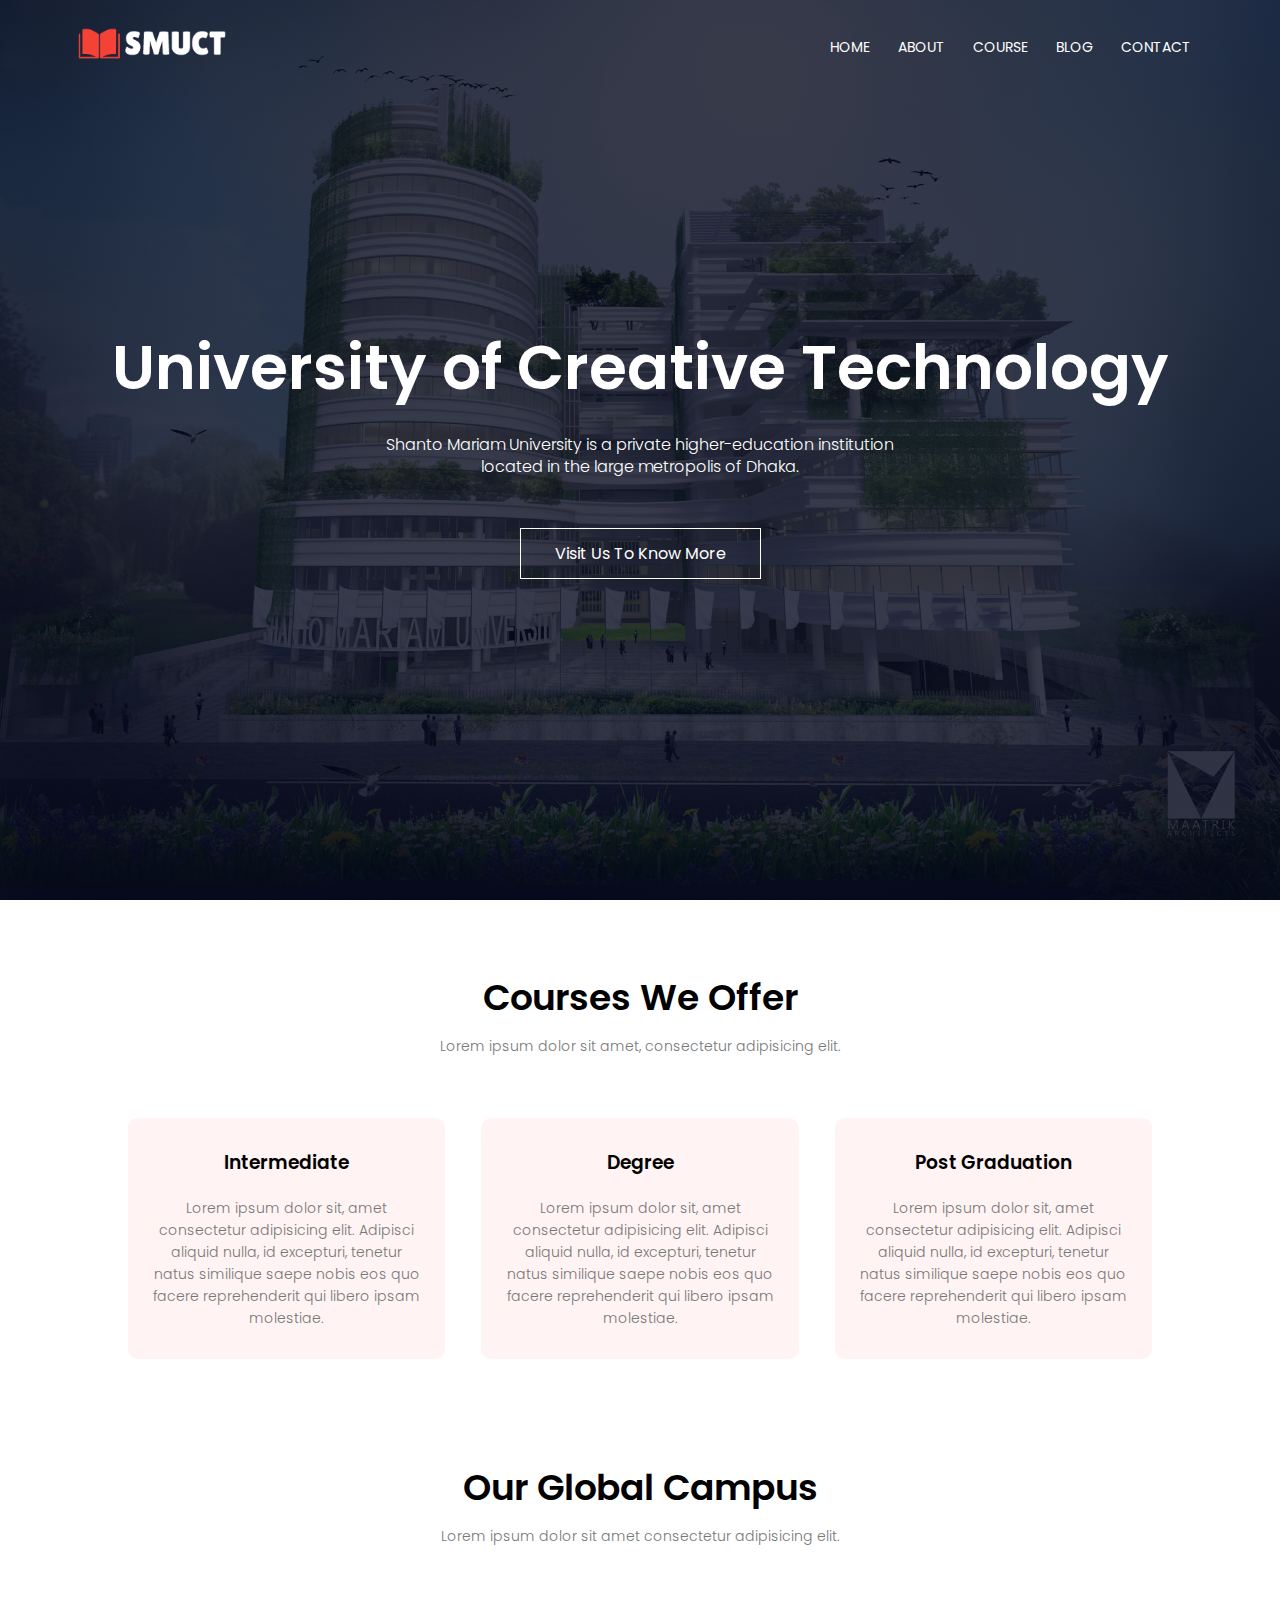
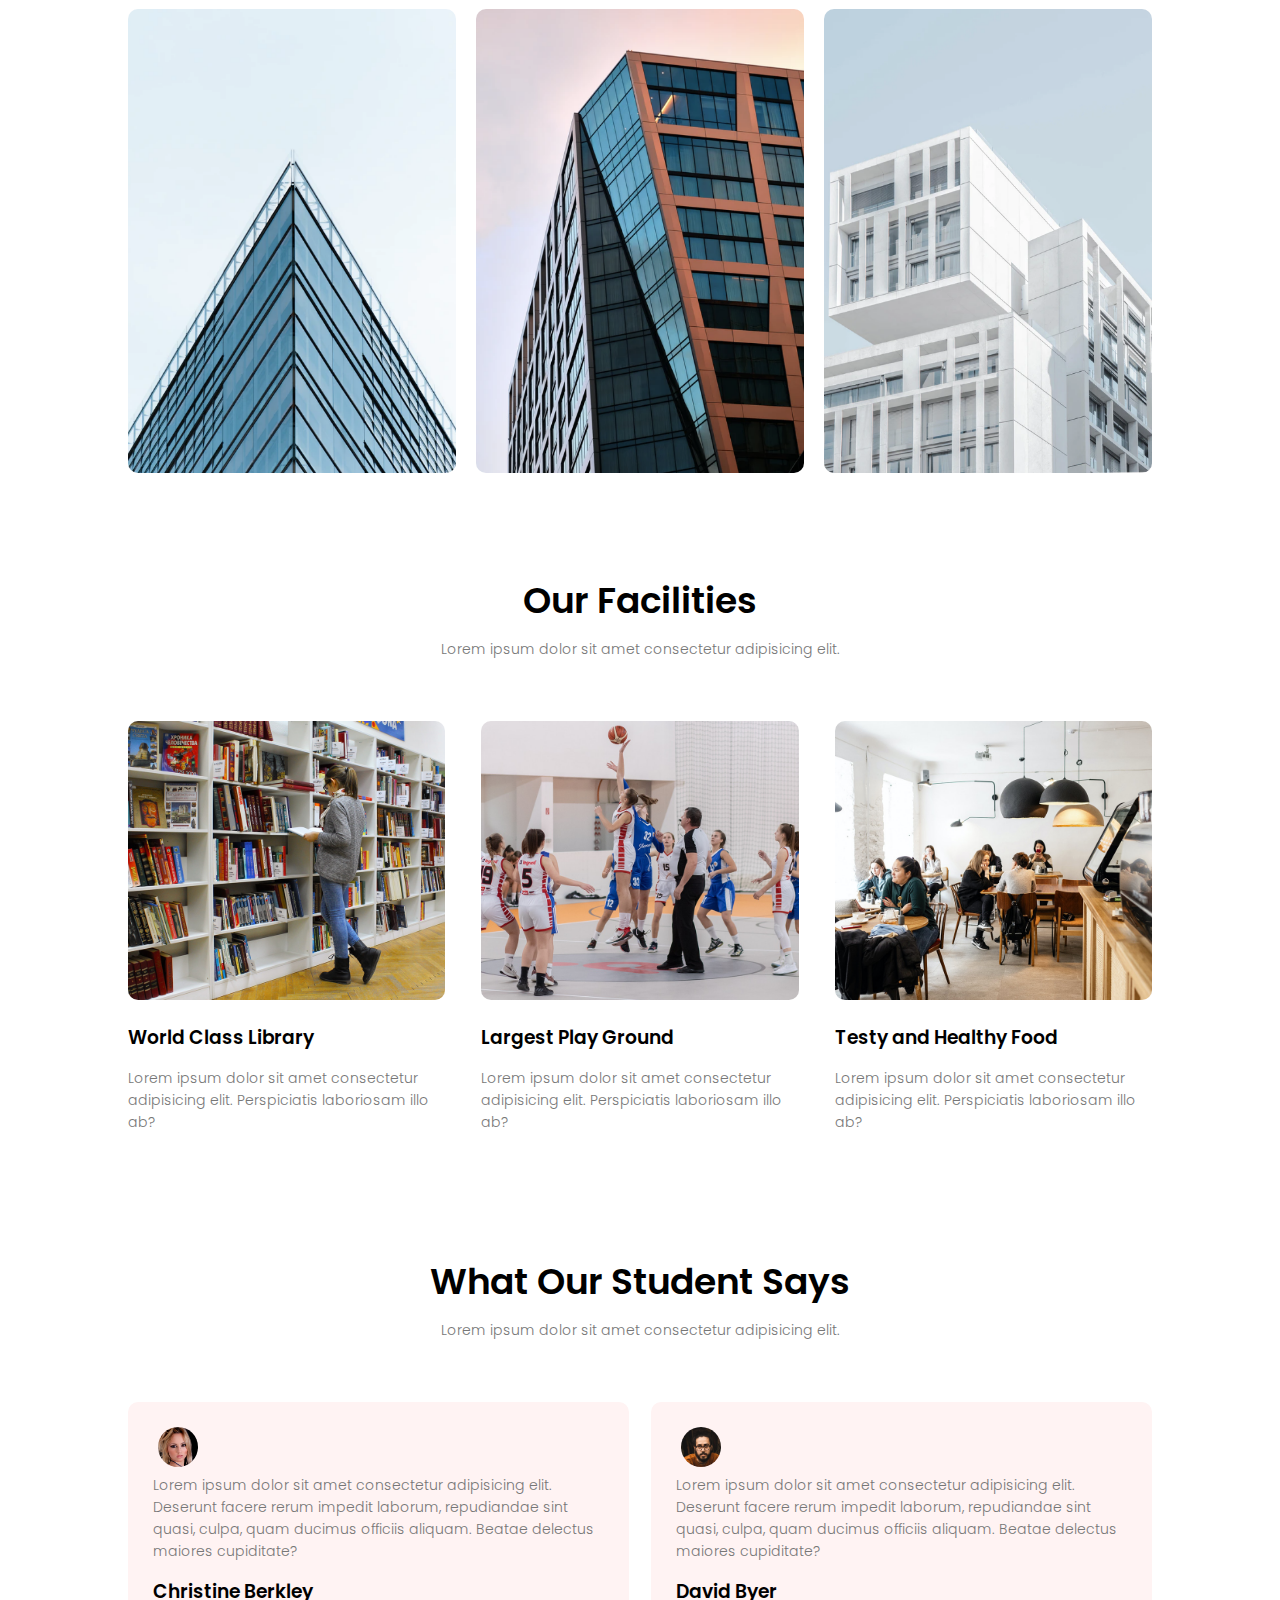
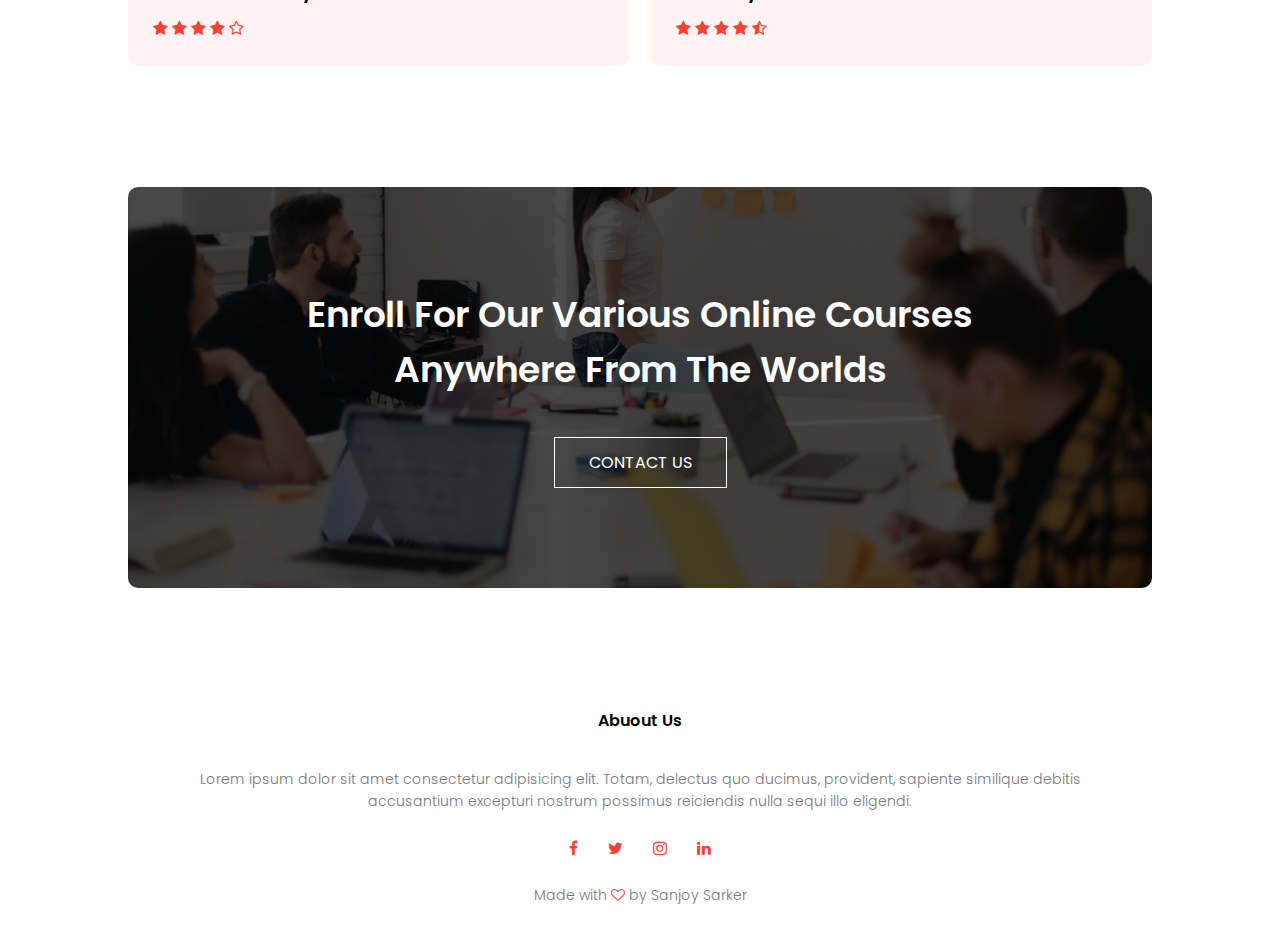
<file: index.html>
<!DOCTYPE html>
<html lang="en">

<head>
  <meta charset="UTF-8" />
  <meta http-equiv="X-UA-Compatible" content="IE=edge" />
  <meta name="viewport" content="width=device-width, initial-scale=1.0" />
  <title>SMUCT</title>
  <link rel="stylesheet" href="style.css" />
  <link rel="stylesheet" href="https://cdnjs.cloudflare.com/ajax/libs/font-awesome/4.7.0/css/font-awesome.min.css"
    integrity="sha512-SfTiTlX6kk+qitfevl/7LibUOeJWlt9rbyDn92a1DqWOw9vWG2MFoays0sgObmWazO5BQPiFucnnEAjpAB+/Sw=="
    crossorigin="anonymous" referrerpolicy="no-referrer" />
</head>

<body>
  <!-- Header Section  -->
  <section class="header">
    <!-- Navbar  -->
    <nav>
      <a href="index.html">
        <img src="images/logo.png" alt="logo" />
      </a>
      <div class="nav-links" id="navLinks">
        <i class="fa fa-times" onclick="hideMenu()"></i>
        <ul>
          <li><a href="index.html">HOME</a></li>
          <li><a href="about.html">ABOUT</a></li>
          <li><a href="course.html">COURSE</a></li>
          <li><a href="blog.html">BLOG</a></li>
          <li><a href="contact.html">CONTACT</a></li>
        </ul>
      </div>
      <i class="fa fa-bars" onclick="showMenu()"></i>
    </nav>

    <!-- Navbar  -->

    <div class="text-box">
      <h1>University of Creative Technology</h1>
      <p>
        Shanto Mariam University is a private
        higher-education institution <br />
        located in the large metropolis of Dhaka.
      </p>
      <a class="hero-btn" href="">Visit Us To Know More</a>
    </div>
  </section>
  <!-- /Header Section  -->

  <!-- Course Section  -->
  <section class="course">
    <h1>Courses We Offer</h1>
    <p>Lorem ipsum dolor sit amet, consectetur adipisicing elit.</p>

    <div class="row">

      <div class="course-col">
        <h3>Intermediate</h3>
        <p>Lorem ipsum dolor sit, amet consectetur adipisicing elit. Adipisci aliquid nulla, id excepturi, tenetur natus
          similique saepe nobis eos quo facere reprehenderit qui libero ipsam molestiae.</p>
      </div>

      <div class="course-col">
        <h3>Degree</h3>
        <p>Lorem ipsum dolor sit, amet consectetur adipisicing elit. Adipisci aliquid nulla, id excepturi, tenetur natus
          similique saepe nobis eos quo facere reprehenderit qui libero ipsam molestiae.</p>
      </div>

      <div class="course-col">
        <h3>Post Graduation</h3>
        <p>Lorem ipsum dolor sit, amet consectetur adipisicing elit. Adipisci aliquid nulla, id excepturi, tenetur natus
          similique saepe nobis eos quo facere reprehenderit qui libero ipsam molestiae.</p>
      </div>
    </div>

  </section>
  <!--/ Course Section  -->

  <!-- Campus Section  -->
  <section class="campus">
    <h1>Our Global Campus</h1>
    <p>Lorem ipsum dolor sit amet consectetur adipisicing elit.</p>

    <div class="row">
      <div class="campus-col">
        <img src="images/london.png" alt="">
        <div class="layer">
          <h3>LONDON</h3>
        </div>
      </div>
      <div class="campus-col">
        <img src="images/newyork.png" alt="">
        <div class="layer">
          <h3>NEW YORK</h3>
        </div>
      </div>
      <div class="campus-col">
        <img src="images/washington.png" alt="">
        <div class="layer">
          <h3>WASHINGTON</h3>
        </div>
      </div>
    </div>

  </section>
  <!-- /Campus Section  -->

  <!-- Facilities Section  -->
  <section class="facilities">
    <h1>Our Facilities</h1>
    <p>Lorem ipsum dolor sit amet consectetur adipisicing elit.</p>

    <div class="row">

      <div class="facilities-col">
        <img src="images/library.png" alt="">
        <h3>World Class Library</h3>
        <p>Lorem ipsum dolor sit amet consectetur adipisicing elit. Perspiciatis laboriosam illo ab?</p>
      </div>

      <div class="facilities-col">
        <img src="images/basketball.png" alt="">
        <h3>Largest Play Ground</h3>
        <p>Lorem ipsum dolor sit amet consectetur adipisicing elit. Perspiciatis laboriosam illo ab?</p>
      </div>

      <div class="facilities-col">
        <img src="images/cafeteria.png" alt="">
        <h3>Testy and Healthy Food</h3>
        <p>Lorem ipsum dolor sit amet consectetur adipisicing elit. Perspiciatis laboriosam illo ab?</p>
      </div>

    </div>


  </section>
  <!-- /Facilities Section  -->


  <!-- Testimonials Section  -->
  <section class="testimonials">
    <h1>What Our Student Says</h1>
    <p>Lorem ipsum dolor sit amet consectetur adipisicing elit.</p>

    <div class="row">

      <div class="testimonials-col">
        <img src="images/user1.jpg" alt="">
        <div>
          <p>Lorem ipsum dolor sit amet consectetur adipisicing elit. Deserunt facere rerum impedit laborum, repudiandae
            sint quasi, culpa, quam ducimus officiis aliquam. Beatae delectus maiores cupiditate?</p>
          <h3>Christine Berkley</h3>
          <i class="fa fa-star"></i>
          <i class="fa fa-star"></i>
          <i class="fa fa-star"></i>
          <i class="fa fa-star"></i>
          <i class="fa fa-star-o"></i>
        </div>
      </div>

      <div class="testimonials-col">
        <img src="images/user2.jpg" alt="">
        <div>
          <p>Lorem ipsum dolor sit amet consectetur adipisicing elit. Deserunt facere rerum impedit laborum, repudiandae
            sint quasi, culpa, quam ducimus officiis aliquam. Beatae delectus maiores cupiditate?</p>
          <h3>David Byer</h3>
          <i class="fa fa-star"></i>
          <i class="fa fa-star"></i>
          <i class="fa fa-star"></i>
          <i class="fa fa-star"></i>
          <i class="fa fa-star-half-o"></i>
        </div>
      </div>

    </div>

  </section>
  <!-- /Testimonial Section  -->


  <!-- Call To Action Section  -->
  <section class="cta">
    <h1>Enroll For Our Various Online Courses <br> Anywhere From The Worlds</h1>
    <a class="hero-btn" href="">CONTACT US</a>
  </section>

  <!-- /Call To Action Section  -->


  <!-- Footer Section  -->
  <section class="footer">
    <h4>Abuout Us</h4>
    <p>Lorem ipsum dolor sit amet consectetur adipisicing elit. Totam, delectus quo ducimus, provident, sapiente
      similique debitis <br> accusantium excepturi nostrum possimus reiciendis nulla sequi illo eligendi.</p>
    <div class="icons">
      <i class="fa fa-facebook"></i>
      <i class="fa fa-twitter"></i>
      <i class="fa fa-instagram"></i>
      <i class="fa fa-linkedin"></i>
    </div>
    <p>Made with <i class="fa fa-heart-o"></i> by Sanjoy Sarker</p>
  </section>
  <!-- /Footer Section  -->




  <!-- Scripts  -->
  <script>
    var navLinks = document.getElementById('navLinks')
    function showMenu() {
      navLinks.style.right = "0"
    }
    function hideMenu() {
      navLinks.style.right = "-200px"
    }

  </script>
</body>

</html>
</file>
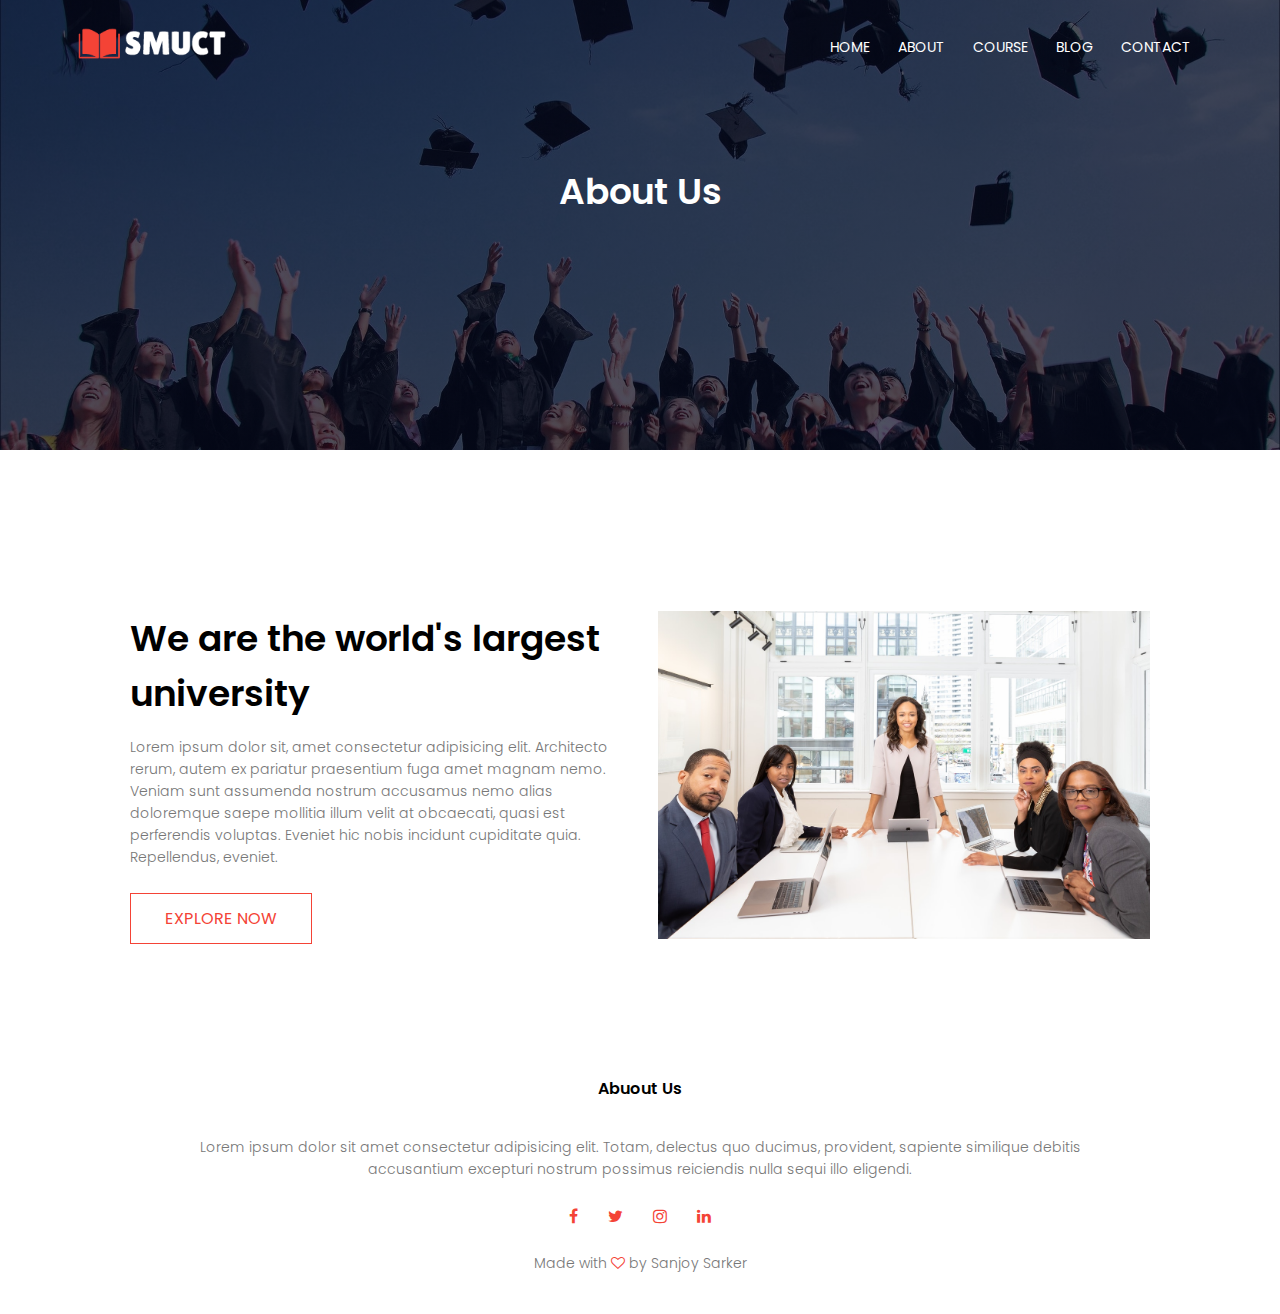
<file: about.html>
<!DOCTYPE html>
<html lang="en">

<head>
  <meta charset="UTF-8" />
  <meta http-equiv="X-UA-Compatible" content="IE=edge" />
  <meta name="viewport" content="width=device-width, initial-scale=1.0" />
  <title>SMUCT</title>
  <link rel="stylesheet" href="style.css" />
  <link rel="stylesheet" href="https://cdnjs.cloudflare.com/ajax/libs/font-awesome/4.7.0/css/font-awesome.min.css"
    integrity="sha512-SfTiTlX6kk+qitfevl/7LibUOeJWlt9rbyDn92a1DqWOw9vWG2MFoays0sgObmWazO5BQPiFucnnEAjpAB+/Sw=="
    crossorigin="anonymous" referrerpolicy="no-referrer" />
</head>

<body>
  <!-- Header Section  -->
  <section class="sub-header">
    <!-- Navbar  -->
    <nav>
      <a href="index.html">
        <img src="images/logo.png" alt="logo" />
      </a>
      <div class="nav-links" id="navLinks">
        <i class="fa fa-times" onclick="hideMenu()"></i>
        <ul>
          <li><a href="index.html">HOME</a></li>
          <li><a href="about.html">ABOUT</a></li>
          <li><a href="course.html">COURSE</a></li>
          <li><a href="blog.html">BLOG</a></li>
          <li><a href="contact.html">CONTACT</a></li>
        </ul>
      </div>
      <i class="fa fa-bars" onclick="showMenu()"></i>
    </nav>

    <!-- Navbar  -->

    <h1>About Us</h1>

  </section>
  <!-- /Header Section  -->


  <!-- about us content  -->

  <section class="about-us">
    <div class="row">
      <div class="about-col">
        <h1>We are the world's largest university</h1>
        <p>Lorem ipsum dolor sit, amet consectetur adipisicing elit. Architecto rerum, autem ex pariatur praesentium
          fuga
          amet magnam nemo. Veniam sunt assumenda nostrum accusamus nemo alias doloremque saepe mollitia illum velit at
          obcaecati, quasi est perferendis voluptas. Eveniet hic nobis incidunt cupiditate quia.
          Repellendus, eveniet.</p>
        <a class="hero-btn red-btn" href="">EXPLORE NOW</a>
      </div>

      <div class="about-col">
        <img src="images/about.jpg" alt="">
      </div>
    </div>
  </section>



  <!-- Footer Section  -->
  <section class="footer">
    <h4>Abuout Us</h4>
    <p>Lorem ipsum dolor sit amet consectetur adipisicing elit. Totam, delectus quo ducimus, provident, sapiente
      similique debitis <br> accusantium excepturi nostrum possimus reiciendis nulla sequi illo eligendi.</p>
    <div class="icons">
      <i class="fa fa-facebook"></i>
      <i class="fa fa-twitter"></i>
      <i class="fa fa-instagram"></i>
      <i class="fa fa-linkedin"></i>
    </div>
    <p>Made with <i class="fa fa-heart-o"></i> by Sanjoy Sarker</p>
  </section>
  <!-- /Footer Section  -->




  <!-- Scripts  -->
  <script>
    var navLinks = document.getElementById('navLinks')
    function showMenu() {
      navLinks.style.right = "0"
    }
    function hideMenu() {
      navLinks.style.right = "-200px"
    }

  </script>
</body>

</html>
</file>
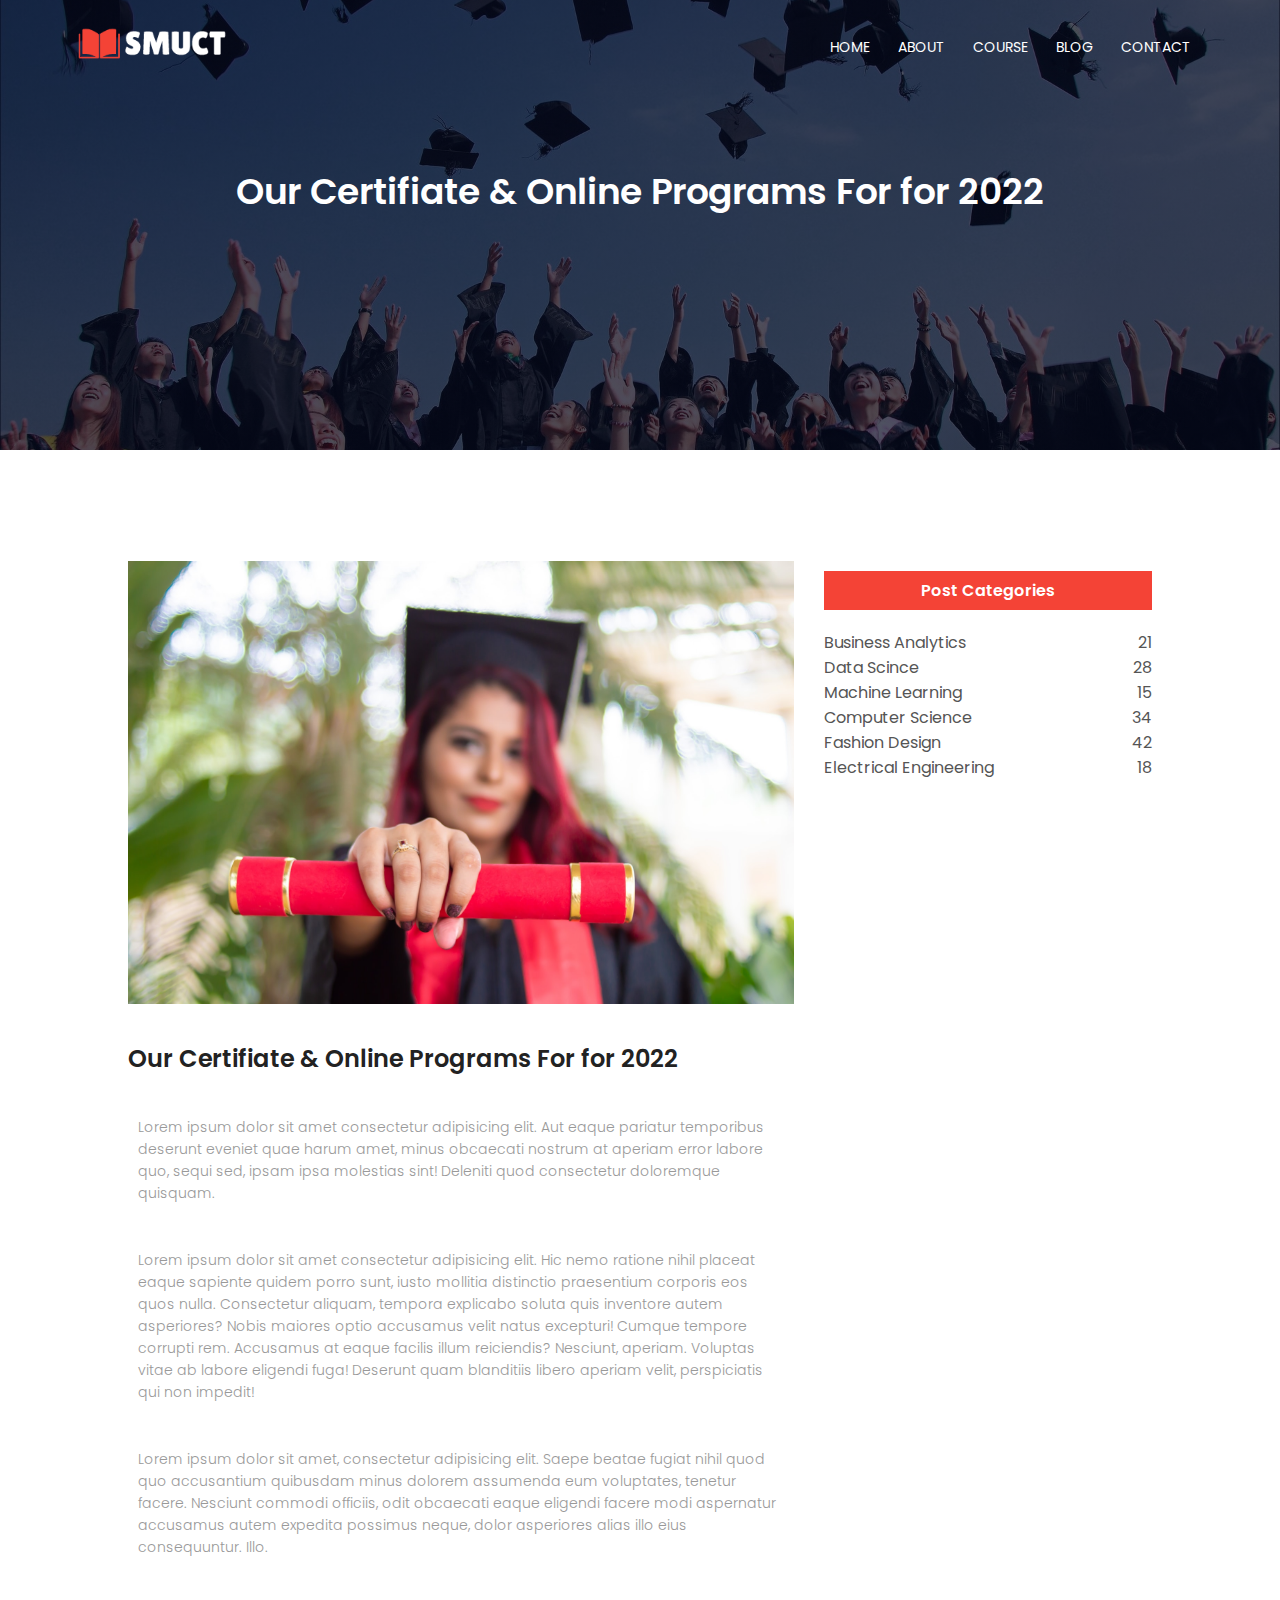
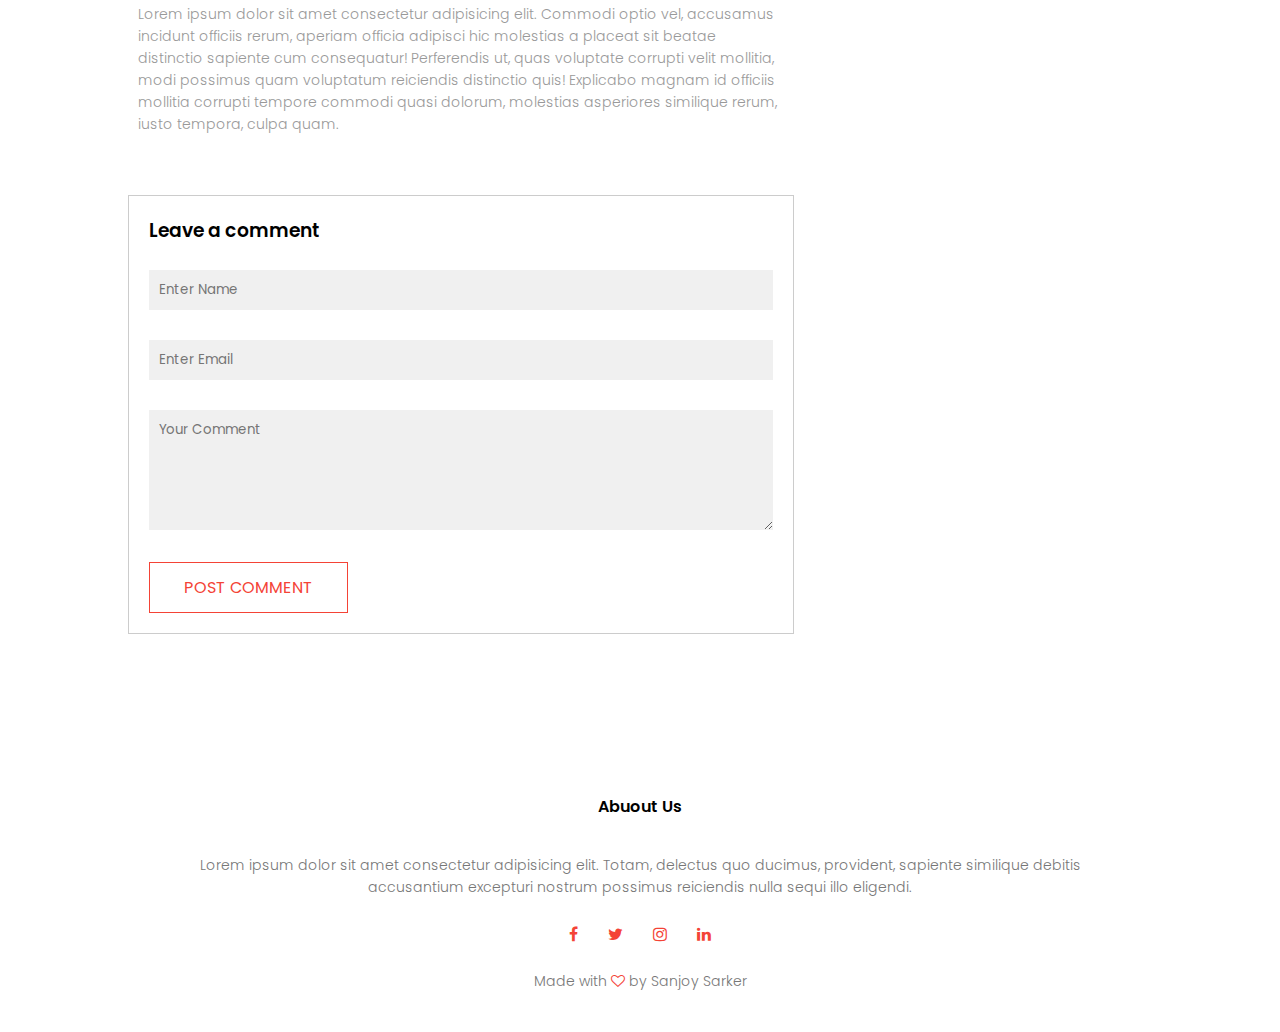
<file: blog.html>
<!DOCTYPE html>
<html lang="en">

<head>
  <meta charset="UTF-8" />
  <meta http-equiv="X-UA-Compatible" content="IE=edge" />
  <meta name="viewport" content="width=device-width, initial-scale=1.0" />
  <title>SMUCT</title>
  <link rel="stylesheet" href="style.css" />
  <link rel="stylesheet" href="https://cdnjs.cloudflare.com/ajax/libs/font-awesome/4.7.0/css/font-awesome.min.css"
    integrity="sha512-SfTiTlX6kk+qitfevl/7LibUOeJWlt9rbyDn92a1DqWOw9vWG2MFoays0sgObmWazO5BQPiFucnnEAjpAB+/Sw=="
    crossorigin="anonymous" referrerpolicy="no-referrer" />
</head>

<body>
  <!-- Header Section  -->
  <section class="sub-header">
    <!-- Navbar  -->
    <nav>
      <a href="index.html">
        <img src="images/logo.png" alt="logo" />
      </a>
      <div class="nav-links" id="navLinks">
        <i class="fa fa-times" onclick="hideMenu()"></i>
        <ul>
          <li><a href="index.html">HOME</a></li>
          <li><a href="about.html">ABOUT</a></li>
          <li><a href="course.html">COURSE</a></li>
          <li><a href="blog.html">BLOG</a></li>
          <li><a href="contact.html">CONTACT</a></li>
        </ul>
      </div>
      <i class="fa fa-bars" onclick="showMenu()"></i>
    </nav>

    <!-- Navbar  -->

    <h1>Our Certifiate & Online Programs For for 2022</h1>

  </section>
  <!-- /Header Section  -->


  <!-- blog page content  -->
  <section class="blog-content">
    <div class="row">
      <div class="blog-left">
        <img src="images/certificate.jpg" alt="">
        <h2>Our Certifiate & Online Programs For for 2022</h2>
        <p>Lorem ipsum dolor sit amet consectetur adipisicing elit. Aut eaque pariatur temporibus deserunt eveniet quae
          harum amet, minus obcaecati nostrum at aperiam error labore quo, sequi sed, ipsam ipsa molestias sint!
          Deleniti quod consectetur doloremque quisquam.
        </p>
        <br>
        <p>
          Lorem ipsum dolor sit amet consectetur adipisicing elit. Hic nemo ratione nihil placeat eaque sapiente quidem
          porro sunt, iusto mollitia distinctio praesentium corporis eos quos nulla. Consectetur aliquam, tempora
          explicabo soluta quis inventore autem asperiores? Nobis maiores optio accusamus velit natus excepturi! Cumque
          tempore corrupti rem. Accusamus at eaque facilis illum reiciendis? Nesciunt, aperiam. Voluptas vitae ab labore
          eligendi fuga! Deserunt quam blanditiis libero aperiam velit, perspiciatis qui non impedit!
        </p>
        <br>
        <p>Lorem ipsum dolor sit amet, consectetur adipisicing elit. Saepe beatae fugiat nihil quod quo accusantium
          quibusdam minus dolorem assumenda eum voluptates, tenetur facere. Nesciunt commodi officiis, odit obcaecati
          eaque eligendi facere modi aspernatur accusamus autem expedita possimus neque, dolor asperiores alias illo
          eius consequuntur. Illo.</p>
        <br>
        <p>Lorem ipsum dolor sit amet consectetur adipisicing elit. Commodi optio vel, accusamus incidunt officiis
          rerum, aperiam officia adipisci hic molestias a placeat sit beatae distinctio sapiente cum consequatur!
          Perferendis ut, quas voluptate corrupti velit mollitia, modi possimus quam voluptatum reiciendis distinctio
          quis! Explicabo magnam id officiis mollitia corrupti tempore commodi quasi dolorum, molestias asperiores
          similique rerum, iusto tempora, culpa quam.</p>

        <div class="comment-box">
          <h3>Leave a comment</h3>

          <form class="comment-form" action="">
            <input type="text" placeholder="Enter Name">
            <input type="email" placeholder="Enter Email">
            <textarea rows="5" placeholder="Your Comment"></textarea>

            <button type="submit" class="hero-btn red-btn">POST COMMENT</button>
          </form>
        </div>

      </div>


      <div class="blog-right">
        <h3>Post Categories</h3>
        <div>
          <span>Business Analytics</span>
          <span>21</span>
        </div>
        <div>
          <span>Data Scince</span>
          <span>28</span>
        </div>
        <div>
          <span>Machine Learning</span>
          <span>15</span>
        </div>
        <div>
          <span>Computer Science</span>
          <span>34</span>
        </div>
        <div>
          <span>Fashion Design</span>
          <span>42</span>
        </div>
        <div>
          <span>Electrical Engineering</span>
          <span>18</span>
        </div>
      </div>
    </div>
  </section>


  <!-- Footer Section  -->
  <section class="footer">
    <h4>Abuout Us</h4>
    <p>Lorem ipsum dolor sit amet consectetur adipisicing elit. Totam, delectus quo ducimus, provident, sapiente
      similique debitis <br> accusantium excepturi nostrum possimus reiciendis nulla sequi illo eligendi.</p>
    <div class="icons">
      <i class="fa fa-facebook"></i>
      <i class="fa fa-twitter"></i>
      <i class="fa fa-instagram"></i>
      <i class="fa fa-linkedin"></i>
    </div>
    <p>Made with <i class="fa fa-heart-o"></i> by Sanjoy Sarker</p>
  </section>
  <!-- /Footer Section  -->




  <!-- Scripts  -->
  <script>
    var navLinks = document.getElementById('navLinks')
    function showMenu() {
      navLinks.style.right = "0"
    }
    function hideMenu() {
      navLinks.style.right = "-200px"
    }

  </script>
</body>

</html>
</file>
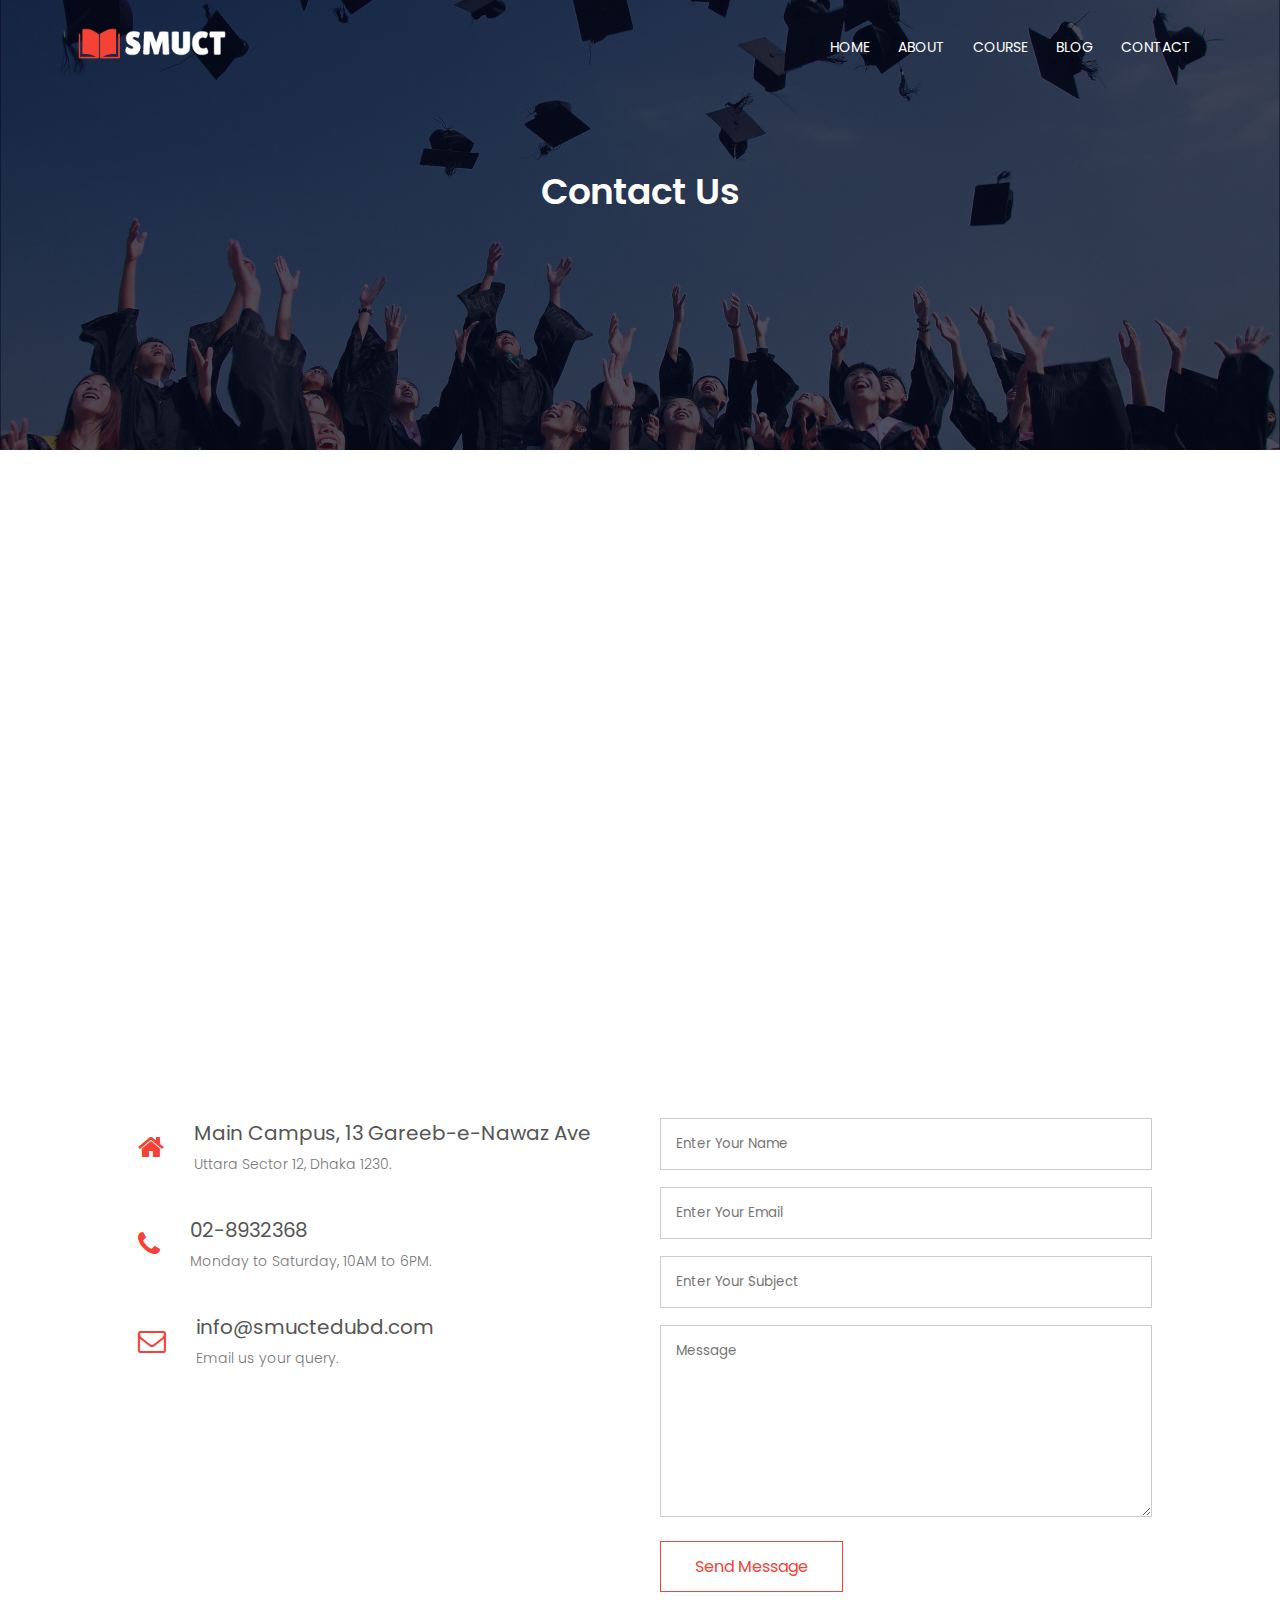
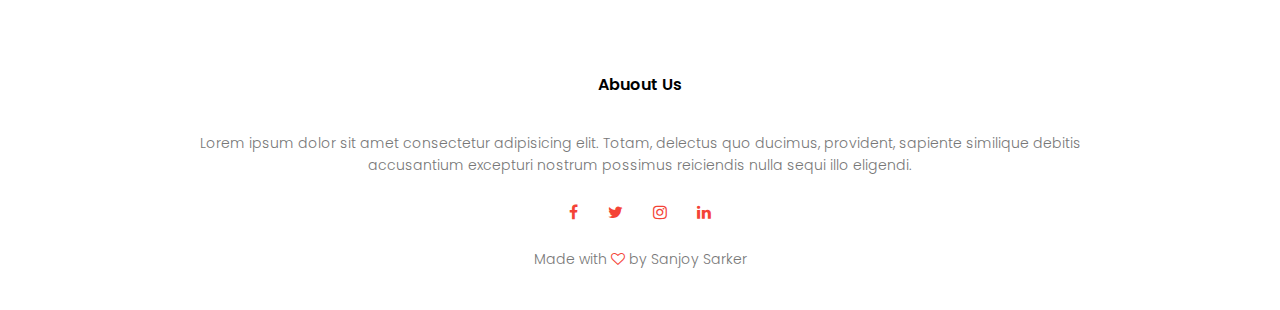
<file: contact.html>
<!DOCTYPE html>
<html lang="en">

<head>
    <meta charset="UTF-8" />
    <meta http-equiv="X-UA-Compatible" content="IE=edge" />
    <meta name="viewport" content="width=device-width, initial-scale=1.0" />
    <title>SMUCT</title>
    <link rel="stylesheet" href="style.css" />
    <link rel="stylesheet" href="https://cdnjs.cloudflare.com/ajax/libs/font-awesome/4.7.0/css/font-awesome.min.css"
        integrity="sha512-SfTiTlX6kk+qitfevl/7LibUOeJWlt9rbyDn92a1DqWOw9vWG2MFoays0sgObmWazO5BQPiFucnnEAjpAB+/Sw=="
        crossorigin="anonymous" referrerpolicy="no-referrer" />
</head>

<body>
    <!-- Header Section  -->
    <section class="sub-header">
        <!-- Navbar  -->
        <nav>
            <a href="index.html">
                <img src="images/logo.png" alt="logo" />
            </a>
            <div class="nav-links" id="navLinks">
                <i class="fa fa-times" onclick="hideMenu()"></i>
                <ul>
                    <li><a href="index.html">HOME</a></li>
                    <li><a href="about.html">ABOUT</a></li>
                    <li><a href="course.html">COURSE</a></li>
                    <li><a href="blog.html">BLOG</a></li>
                    <li><a href="contact.html">CONTACT</a></li>
                </ul>
            </div>
            <i class="fa fa-bars" onclick="showMenu()"></i>
        </nav>

        <!-- Navbar  -->

        <h1>Contact Us</h1>

    </section>
    <!-- /Header Section  -->

    <!-- Contact Us Page  -->

    <section class="location">
        <iframe
            src="https://www.google.com/maps/embed?pb=!1m18!1m12!1m3!1d3648.4482814606267!2d90.388413214863!3d23.873717589971356!2m3!1f0!2f0!3f0!3m2!1i1024!2i768!4f13.1!3m3!1m2!1s0x3755c416dd65bd2f%3A0x3ee4d56c0682b45f!2z4Ka24Ka-4Kao4KeN4KakLeCmruCmvuCmsOCmv-Cnn-CmvuCmriDgpofgpongpqjgpr_gpq3gpr7gprDgp43gprjgpr_gpp_gpr8g4KaF4KasIOCmleCnjeCmsOCmv-Cnn-Cnh-Cmn-Cmv-CmrSDgpp_gp4fgppXgpqjgp4vgprLgppzgpr8!5e0!3m2!1sen!2sbd!4v1650816979774!5m2!1sen!2sbd"
            width="600" height="450" style="border:0;" allowfullscreen="" loading="lazy"
            referrerpolicy="no-referrer-when-downgrade"></iframe>
    </section>

    <div class="contact-us">
        <div class="row">
            <div class="contact-col">
                <div>
                    <i class="fa fa-home"></i>
                    <span>
                        <h5>Main Campus, 13 Gareeb-e-Nawaz Ave</h5>
                        <p>Uttara Sector 12, Dhaka 1230.</p>
                    </span>
                </div>

                <div>
                    <i class="fa fa-phone"></i>
                    <span>
                        <h5>02-8932368</h5>
                        <p>Monday to Saturday, 10AM to 6PM.</p>
                    </span>
                </div>

                <div>
                    <i class="fa fa-envelope-o"></i>
                    <span>
                        <h5>info@smuctedubd.com</h5>
                        <p>Email us your query.</p>
                    </span>
                </div>
            </div>

            <div class="contact-col">
                <form action="">
                    <input type="text" placeholder="Enter Your Name">
                    <input type="email" placeholder="Enter Your Email">
                    <input type="email" placeholder="Enter Your Subject">
                    <textarea rows="8" placeholder="Message" required></textarea>
                    <button type="submit" class="hero-btn red-btn">Send Message</button>
                </form>
            </div>
        </div>
    </div>

    <!-- Contact Us Page  -->




    <!-- Footer Section  -->
    <section class="footer">
        <h4>Abuout Us</h4>
        <p>Lorem ipsum dolor sit amet consectetur adipisicing elit. Totam, delectus quo ducimus, provident, sapiente
            similique debitis <br> accusantium excepturi nostrum possimus reiciendis nulla sequi illo eligendi.</p>
        <div class="icons">
            <i class="fa fa-facebook"></i>
            <i class="fa fa-twitter"></i>
            <i class="fa fa-instagram"></i>
            <i class="fa fa-linkedin"></i>
        </div>
        <p>Made with <i class="fa fa-heart-o"></i> by Sanjoy Sarker</p>
    </section>
    <!-- /Footer Section  -->




    <!-- Scripts  -->
    <script>
        var navLinks = document.getElementById('navLinks')
        function showMenu() {
            navLinks.style.right = "0"
        }
        function hideMenu() {
            navLinks.style.right = "-200px"
        }

    </script>
</body>

</html>
</file>
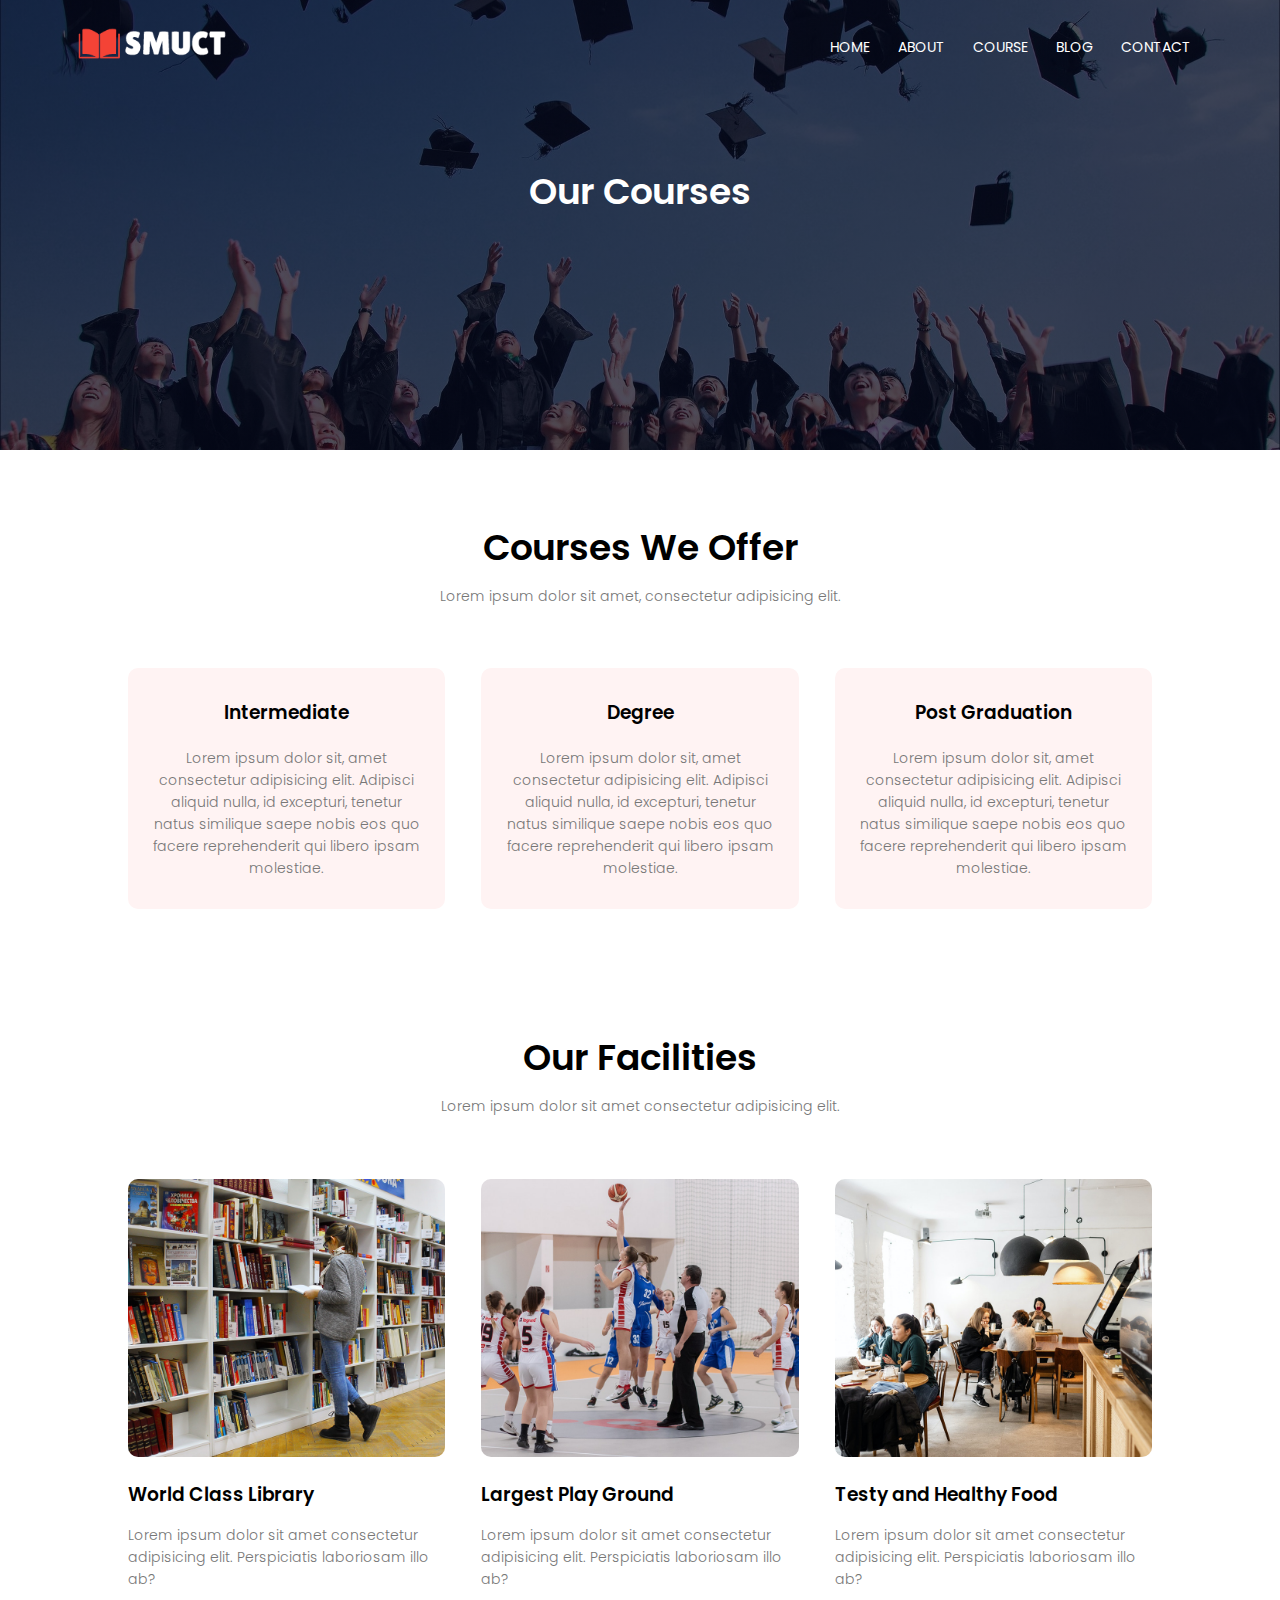
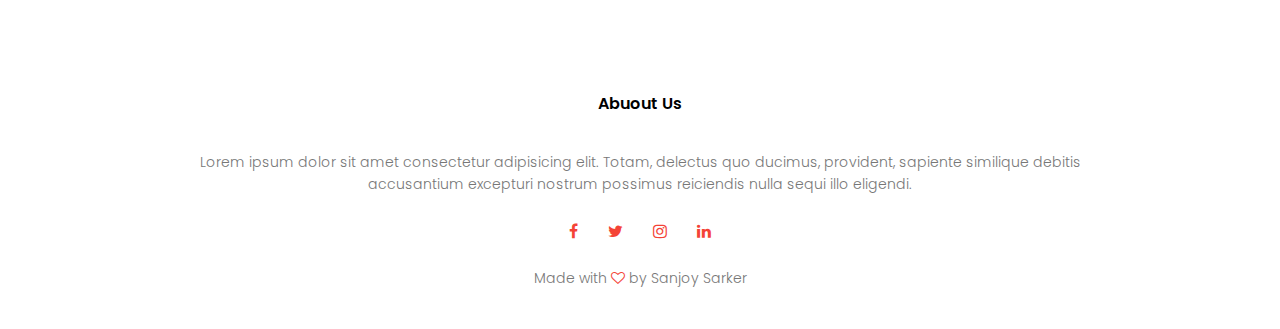
<file: course.html>
<!DOCTYPE html>
<html lang="en">

<head>
  <meta charset="UTF-8" />
  <meta http-equiv="X-UA-Compatible" content="IE=edge" />
  <meta name="viewport" content="width=device-width, initial-scale=1.0" />
  <title>SMUCT</title>
  <link rel="stylesheet" href="style.css" />
  <link rel="stylesheet" href="https://cdnjs.cloudflare.com/ajax/libs/font-awesome/4.7.0/css/font-awesome.min.css"
    integrity="sha512-SfTiTlX6kk+qitfevl/7LibUOeJWlt9rbyDn92a1DqWOw9vWG2MFoays0sgObmWazO5BQPiFucnnEAjpAB+/Sw=="
    crossorigin="anonymous" referrerpolicy="no-referrer" />
</head>

<body>
  <!-- Header Section  -->
  <section class="sub-header">
    <!-- Navbar  -->
    <nav>
      <a href="index.html">
        <img src="images/logo.png" alt="logo" />
      </a>
      <div class="nav-links" id="navLinks">
        <i class="fa fa-times" onclick="hideMenu()"></i>
        <ul>
          <li><a href="index.html">HOME</a></li>
          <li><a href="about.html">ABOUT</a></li>
          <li><a href="course.html">COURSE</a></li>
          <li><a href="blog.html">BLOG</a></li>
          <li><a href="contact.html">CONTACT</a></li>
        </ul>
      </div>
      <i class="fa fa-bars" onclick="showMenu()"></i>
    </nav>

    <!-- Navbar  -->

    <h1>Our Courses</h1>

  </section>
  <!-- /Header Section  -->



  <!-- Course Section  -->
  <section class="course">
    <h1>Courses We Offer</h1>
    <p>Lorem ipsum dolor sit amet, consectetur adipisicing elit.</p>

    <div class="row">

      <div class="course-col">
        <h3>Intermediate</h3>
        <p>Lorem ipsum dolor sit, amet consectetur adipisicing elit. Adipisci aliquid nulla, id excepturi, tenetur natus
          similique saepe nobis eos quo facere reprehenderit qui libero ipsam molestiae.</p>
      </div>

      <div class="course-col">
        <h3>Degree</h3>
        <p>Lorem ipsum dolor sit, amet consectetur adipisicing elit. Adipisci aliquid nulla, id excepturi, tenetur natus
          similique saepe nobis eos quo facere reprehenderit qui libero ipsam molestiae.</p>
      </div>

      <div class="course-col">
        <h3>Post Graduation</h3>
        <p>Lorem ipsum dolor sit, amet consectetur adipisicing elit. Adipisci aliquid nulla, id excepturi, tenetur natus
          similique saepe nobis eos quo facere reprehenderit qui libero ipsam molestiae.</p>
      </div>
    </div>

  </section>
  <!--/ Course Section  -->

  <!-- Facilities Section  -->
  <section class="facilities">
    <h1>Our Facilities</h1>
    <p>Lorem ipsum dolor sit amet consectetur adipisicing elit.</p>

    <div class="row">

      <div class="facilities-col">
        <img src="images/library.png" alt="">
        <h3>World Class Library</h3>
        <p>Lorem ipsum dolor sit amet consectetur adipisicing elit. Perspiciatis laboriosam illo ab?</p>
      </div>

      <div class="facilities-col">
        <img src="images/basketball.png" alt="">
        <h3>Largest Play Ground</h3>
        <p>Lorem ipsum dolor sit amet consectetur adipisicing elit. Perspiciatis laboriosam illo ab?</p>
      </div>

      <div class="facilities-col">
        <img src="images/cafeteria.png" alt="">
        <h3>Testy and Healthy Food</h3>
        <p>Lorem ipsum dolor sit amet consectetur adipisicing elit. Perspiciatis laboriosam illo ab?</p>
      </div>

    </div>


  </section>
  <!-- /Facilities Section  -->



  <!-- Footer Section  -->
  <section class="footer">
    <h4>Abuout Us</h4>
    <p>Lorem ipsum dolor sit amet consectetur adipisicing elit. Totam, delectus quo ducimus, provident, sapiente
      similique debitis <br> accusantium excepturi nostrum possimus reiciendis nulla sequi illo eligendi.</p>
    <div class="icons">
      <i class="fa fa-facebook"></i>
      <i class="fa fa-twitter"></i>
      <i class="fa fa-instagram"></i>
      <i class="fa fa-linkedin"></i>
    </div>
    <p>Made with <i class="fa fa-heart-o"></i> by Sanjoy Sarker</p>
  </section>
  <!-- /Footer Section  -->




  <!-- Scripts  -->
  <script>
    var navLinks = document.getElementById('navLinks')
    function showMenu() {
      navLinks.style.right = "0"
    }
    function hideMenu() {
      navLinks.style.right = "-200px"
    }

  </script>
</body>

</html>
</file>
<file: style.css>
@import url('https://fonts.googleapis.com/css2?family=Poppins:wght@200;300;400;500;600;700&display=swap');

* {
    margin: 0;
    padding: 0;
    font-family: 'Poppins', sans-serif;
    /* overflow-x: hidden; */
}

/* Header Section  */

.header {
    min-height: 100vh;
    width: 100%;
    background-image: linear-gradient(rgba(4, 9, 28, 0.8), rgba(4, 9, 30, 0.8)), url(images/banner.jpg);
    background-position: center;
    background-size: cover;
    position: relative;
}

nav {
    display: flex;
    padding: 2% 6%;
    justify-content: space-between;
    align-items: center;
}

nav img {
    width: 150px;
}

.nav-links {
    flex: 1;
    text-align: right;
}

.nav-links ul li {
    list-style: none;
    display: inline-block;
    padding: 8px 12px;
    position: relative;
}

.nav-links ul li a {
    text-decoration: none;
    color: white;
    font-size: 14px;
}

.nav-links ul li::after {
    content: '';
    width: 0%;
    height: 2px;
    background: #f44336;
    display: block;
    margin: auto;
    transition: 0.5s;
}

.nav-links ul li:hover::after {
    width: 100%;
}

.text-box {
    width: 90%;
    color: white;
    position: absolute;
    top: 50%;
    left: 50%;
    transform: translate(-50%, -50%);
    text-align: center;
}

.text-box h1 {
    font-size: 62px;
}

.text-box p {
    margin: 10px 0 40px;
    font-size: 16px;
    color: white;
}

.hero-btn {
    display: inline-block;
    text-decoration: none;
    color: white;
    border: 1px solid white;
    padding: 12px 34px;
    font-size: 16px;
    background: transparent;
    position: relative;
    cursor: pointer;
}

.hero-btn:hover {
    border: 1px solid #f44336;
    background: #f44336;
    transition: 1s;
}

nav .fa {
    display: none;
}


/* Course Section  */

.course {
    width: 80%;
    margin: auto;
    text-align: center;
    padding-top: 70px;
}

h1 {
    font-size: 36px;
    font-weight: 600;
}

p {
    color: #777;
    font-size: 14px;
    font-weight: 300;
    line-height: 22px;
    padding: 10px;
}

.row {
    margin-top: 5%;
    display: flex;
    justify-content: space-between;
}

.course-col {
    flex-basis: 31%;
    background: #fff3f3;
    border-radius: 10px;
    margin-bottom: 5%;
    padding: 20px 12px;
    box-sizing: border-box;
    transition: 0.5s;
}

h3 {
    text-align: center;
    font-weight: 600;
    margin: 10px 0;
}

.course-col:hover {
    box-shadow: 0 0 20px 0 rgba(0, 0, 0, 0.2);
}


/* Campus Section  */

.campus {
    width: 80%;
    margin: auto;
    text-align: center;
    padding-top: 50px;
}

.campus-col {
    flex-basis: 32%;
    border-radius: 10px;
    margin-bottom: 30px;
    position: relative;
    overflow: hidden;
}

.campus-col img {
    width: 100%;
    display: block;
}

.layer {
    background: transparent;
    height: 100%;
    width: 100%;
    position: absolute;
    top: 0;
    left: 0;
    transition: .5s;
}

.layer:hover {
    background: rgba(226, 0, 0, 0.7);
}

.layer h3 {
    width: 100%;
    font-weight: 500;
    color: white;
    font-size: 26px;
    position: absolute;
    bottom: 0;
    left: 50%;
    transform: translate(-50%);
    opacity: 0;
    transition: .5s;
}

.layer:hover h3 {
    bottom: 49%;
    opacity: 1;
}



/* Facilities Section  */

.facilities {
    width: 80%;
    margin: auto;
    text-align: center;
    padding-top: 70px;
}

.facilities-col {
    flex-basis: 31%;
    border-radius: 10px;
    margin-bottom: 5%;
    text-align: left;
}

.facilities-col img {
    width: 100%;
    border-radius: 10px;
}

.facilities-col p {
    padding: 0;
}

.facilities-col h3 {
    margin-top: 16px;
    margin-bottom: 15px;
    text-align: left;
}


/* Testimonials Section  */

.testimonials {
    width: 80%;
    margin: auto;
    text-align: center;
    padding-top: 70px;
}

.testimonials-col {
    flex-basis: 44%;
    border-radius: 10px;
    margin-bottom: 5%;
    text-align: left;
    background: #fff3f3;
    padding: 25px;
    cursor: pointer;

}

.testimonials-col img {
    height: 40px;
    margin-left: 5px;
    margin-right: 30px;
    border-radius: 50%;
}

.testimonials-col p {
    padding: 0;
}

.testimonials-col h3 {
    margin-top: 15px;
    text-align: left;
}

.testimonials-col .fa {
    color: #f44336;
}

/* Call To Action Section */

.cta {
    width: 80%;
    margin: 70px auto;
    background-image: linear-gradient(rgba(0, 0, 0, 0.7), rgba(0, 0, 0, 0.7)), url(images/banner2.jpg);
    background-position: center;
    background-size: cover;
    border-radius: 10px;
    text-align: center;
    padding: 100px 0px;
}

.cta h1 {
    color: white;
    margin-bottom: 40px;
    padding: 0;
}


/* Footer Section  */

.footer {
    width: 100%;
    text-align: center;
    padding: 30px 0;
}

.footer h4 {
    margin-bottom: 25px;
    margin-top: 20px;
    font-weight: 600;
}

.icons .fa {
    color: #f44336;
    margin: 0 13px;
    cursor: pointer;
    padding: 18px 0;
}

.fa-heart-o {
    color: #f44336;
}




/* ABOUT PAGE  */

/* heaer section  */
.sub-header {
    height: 50vh;
    width: 100%;
    background-image: linear-gradient(rgba(4, 9, 30, 0.7), rgba(4, 9, 30, 0.7)), url(images/background.jpg);
    background-position: center;
    background-size: cover;
    text-align: center;
    color: white;
}

.sub-header h1 {
    margin-top: 70px;
}

.about-us {
    width: 80%;
    margin: auto;
    padding-top: 80px;
    padding-bottom: 50px;
}

.about-col {
    flex-basis: 48%;
    padding: 30px 2px;
}

.about-col img {
    width: 100%;
}

.about-col h1 {
    padding-top: 0;
}

.about-col p {
    padding: 15px 0 25px;
}

.red-btn {
    border: 1px solid #f44336;
    background: transparent;
    color: #f44336;
}

.red-btn:hover {
    color: white;
}


/* blog-content */

.blog-content {
    width: 80%;
    margin: auto;
    padding-top: 60px;
    padding-bottom: 60px;
}

.blog-left {
    flex-basis: 65%;
}

.blog-left img {
    width: 100%;
}

.blog-left h2 {
    color: #222;
    font-weight: 600;
    margin: 30px 0;
}

.blog-left p {
    color: #999;
}

.blog-right {
    flex-basis: 32%;
}

.blog-right h3 {
    background: #f44336;
    color: #fff;
    padding: 7px 0;
    font-size: 16px;
    margin-bottom: 20px;
}

.blog-right div {
    display: flex;
    align-items: center;
    justify-content: space-between;
    color: #555;
    padding: 8;
    box-sizing: border-box;
}

.comment-box {
    border: 1px solid #ccc;
    margin: 50px 0;
    padding: 10px 20px;
}

.comment-box h3 {
    text-align: left;
}

.comment-form input,
.comment-form textarea {
    width: 100%;
    padding: 10px;
    margin: 15px 0;
    box-sizing: border-box;
    border: none;
    outline: none;
    background: #f0f0f0;
}

.comment-form button {
    margin: 10px 0;
}

/* Contact Us Page  */

.location {
    width: 80%;
    margin: auto;
    padding: 80px 0;
}

.location iframe {
    width: 100%;
}

.contact-us {
    width: 80%;
    margin: auto;
}

.contact-col {
    flex-basis: 48%;
    margin-bottom: 30px;
}

.contact-col div {
    display: flex;
    align-items: center;
    margin-bottom: 40px;
}

.contact-col div .fa {
    font-size: 28px;
    color: #f44336;
    margin: 10px;
    margin-right: 30px;
}

.contact-col div p {
    padding: 0;
}

.contact-col div h5 {
    font-size: 20px;
    margin-bottom: 5px;
    color: #555;
    font-weight: 400;
}

.contact-col input,
.contact-col textarea {
    width: 100%;
    padding: 15px;
    margin-bottom: 17px;
    outline: none;
    border: 1px solid #ccc;
    box-sizing: border-box;
}




/* Media Queary  */

@media (max-width:700px) {
    .text-box h1 {
        font-size: 30px;
    }

    .nav-links ul li {
        display: block;
    }

    .nav-links {
        position: fixed;
        background-color: #f44336;
        height: 100vh;
        width: 200px;
        top: 0;
        right: -200px;
        text-align: left;
        z-index: 2;
        transition: 1s;
    }

    nav .fa {
        display: block;
        color: #fff;
        margin: 10px;
        font-size: 22px;
        cursor: pointer;
    }

    .nav-links ul {
        padding: 30px;
    }

    .row {
        flex-direction: column;
    }

    .testimonials-col img {
        margin-left: 0px;
        margin-right: 15px;
    }

    .cta h1 {
        font-size: 30px;
    }

    .sub-header h1 {
        font-size: 28px;
    }
}
</file>
